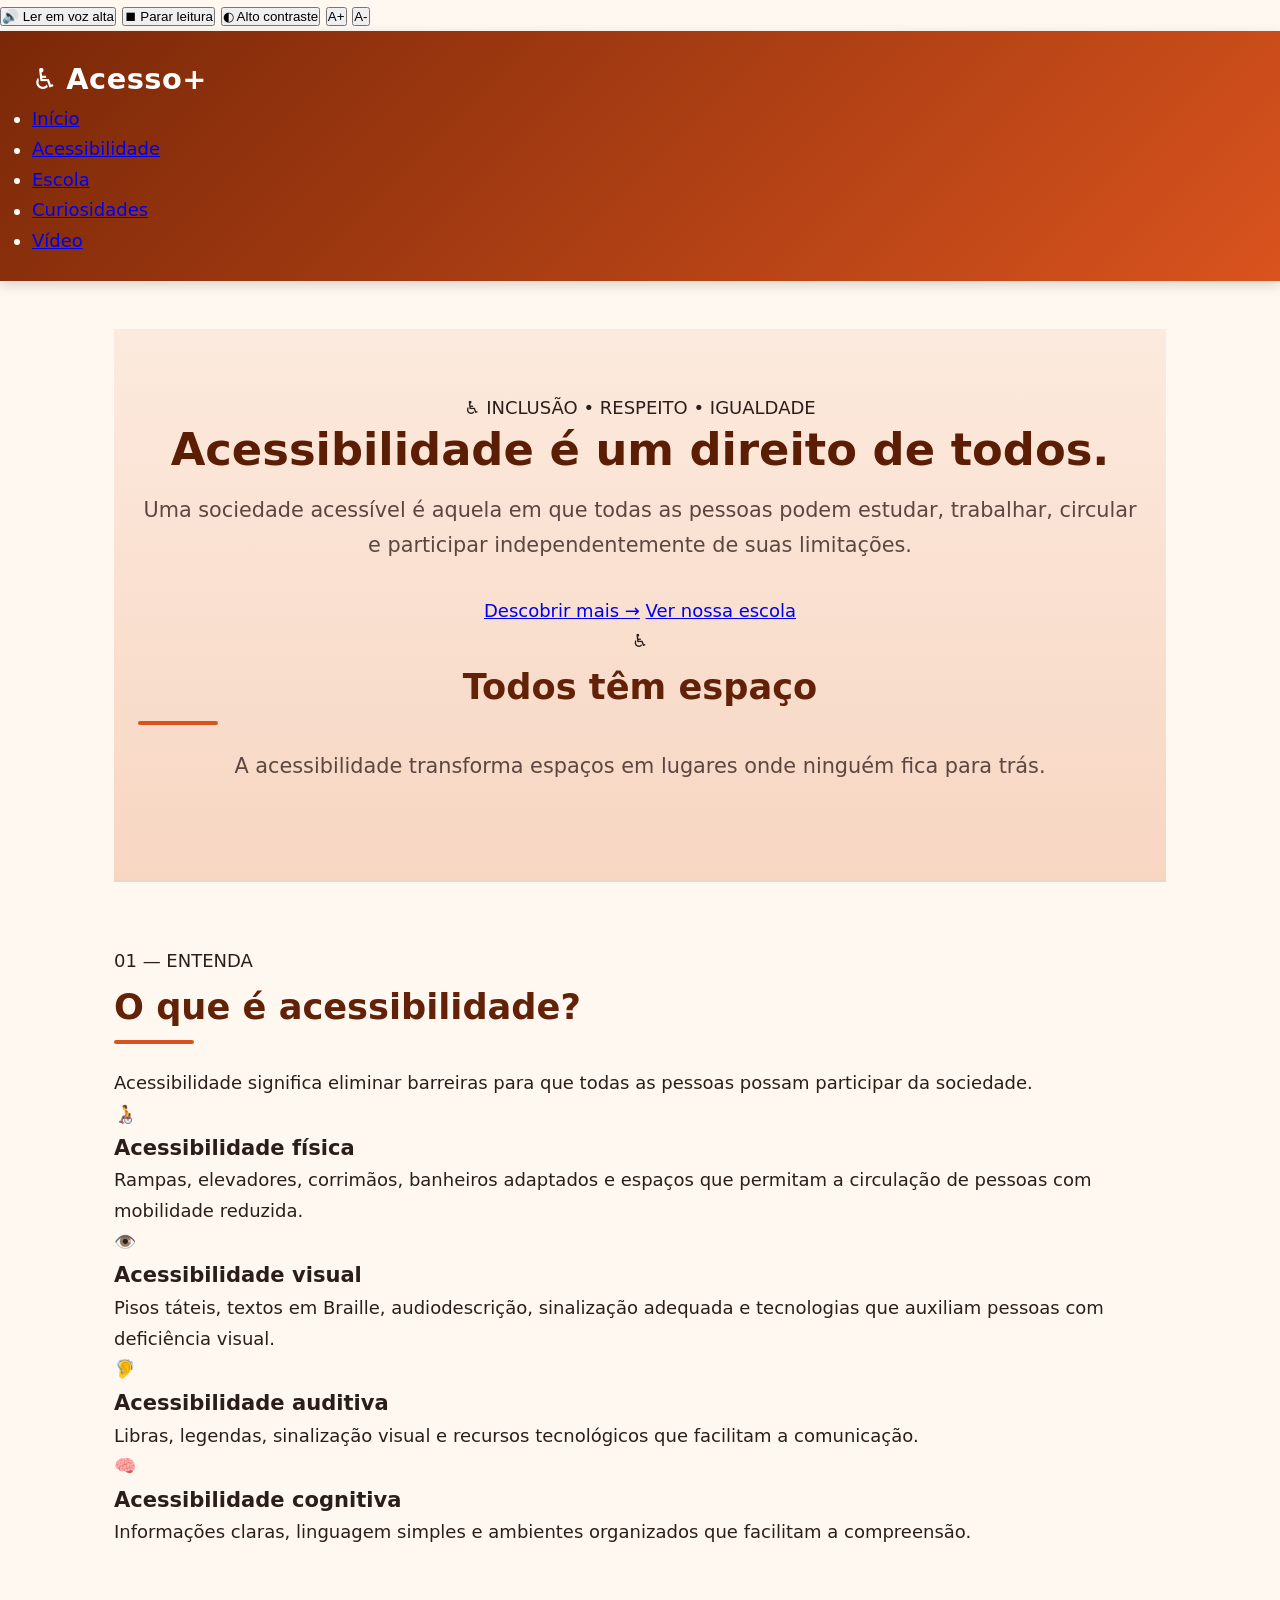
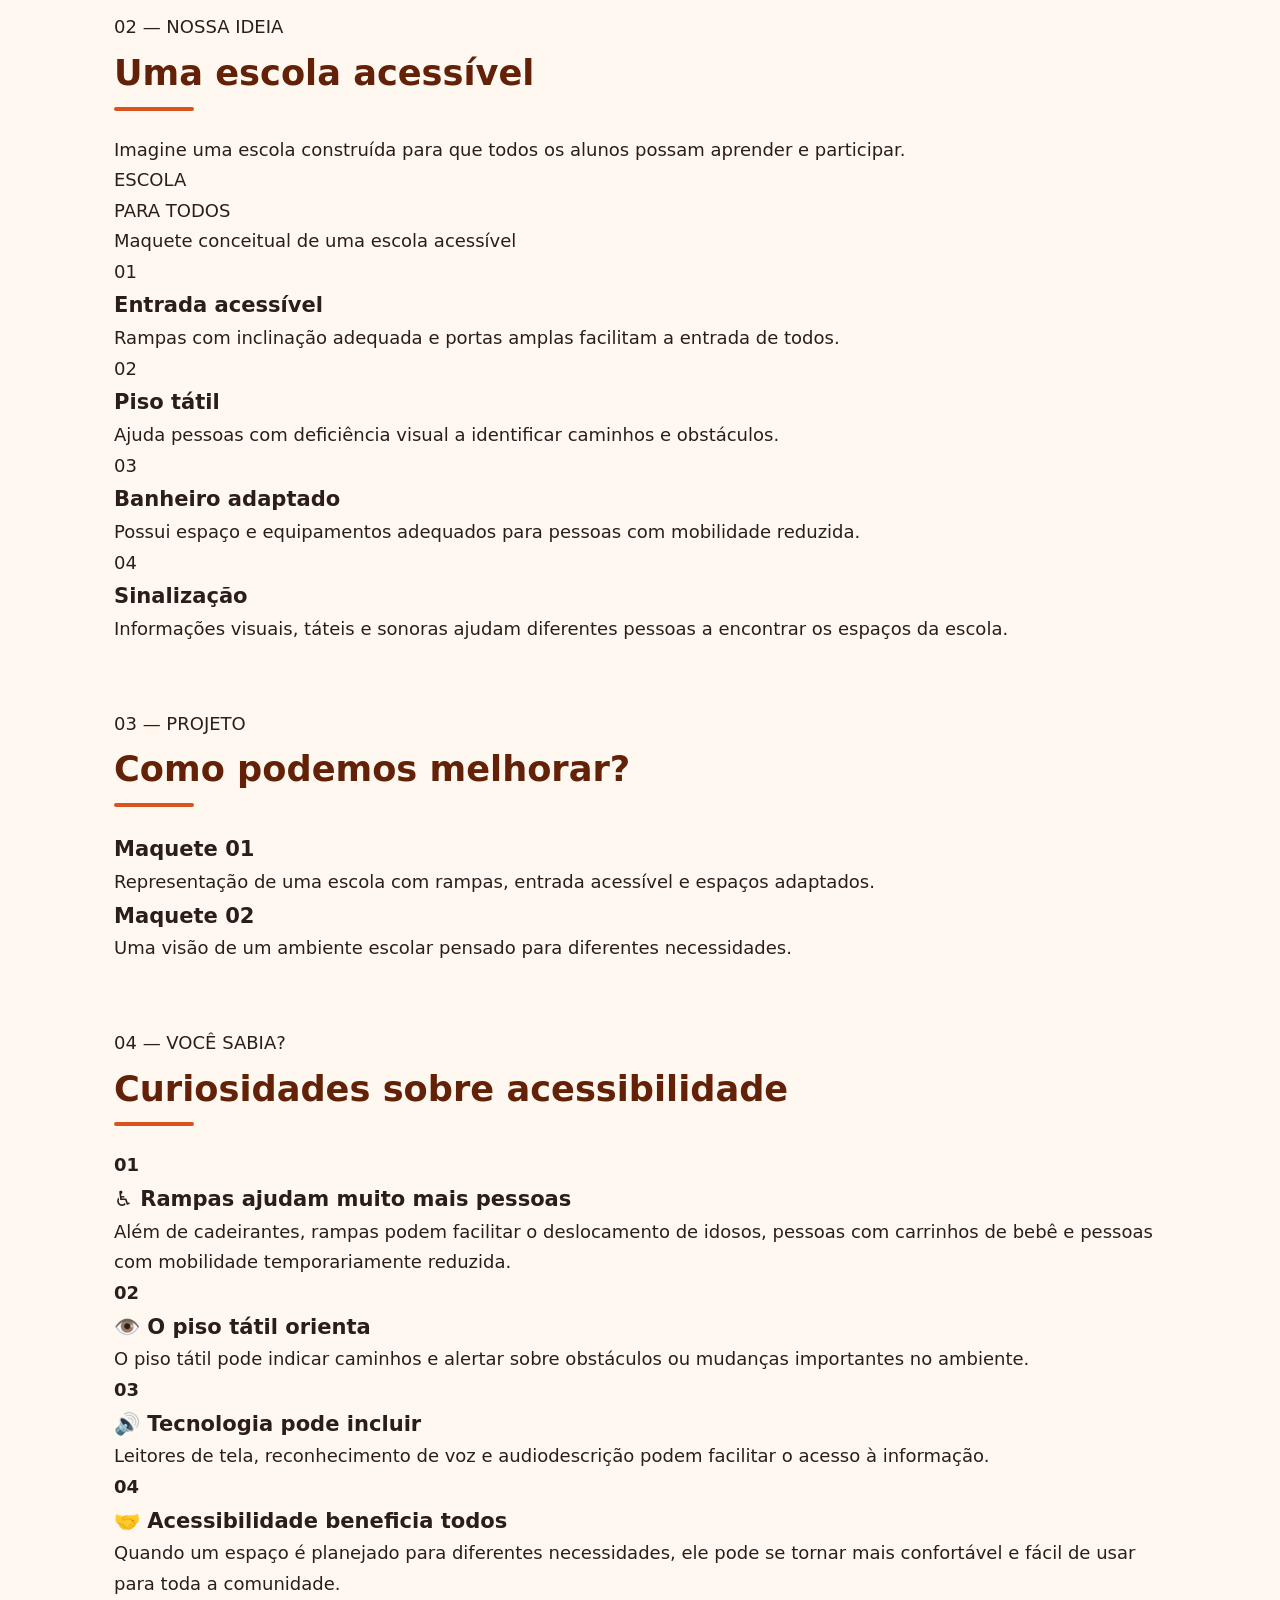
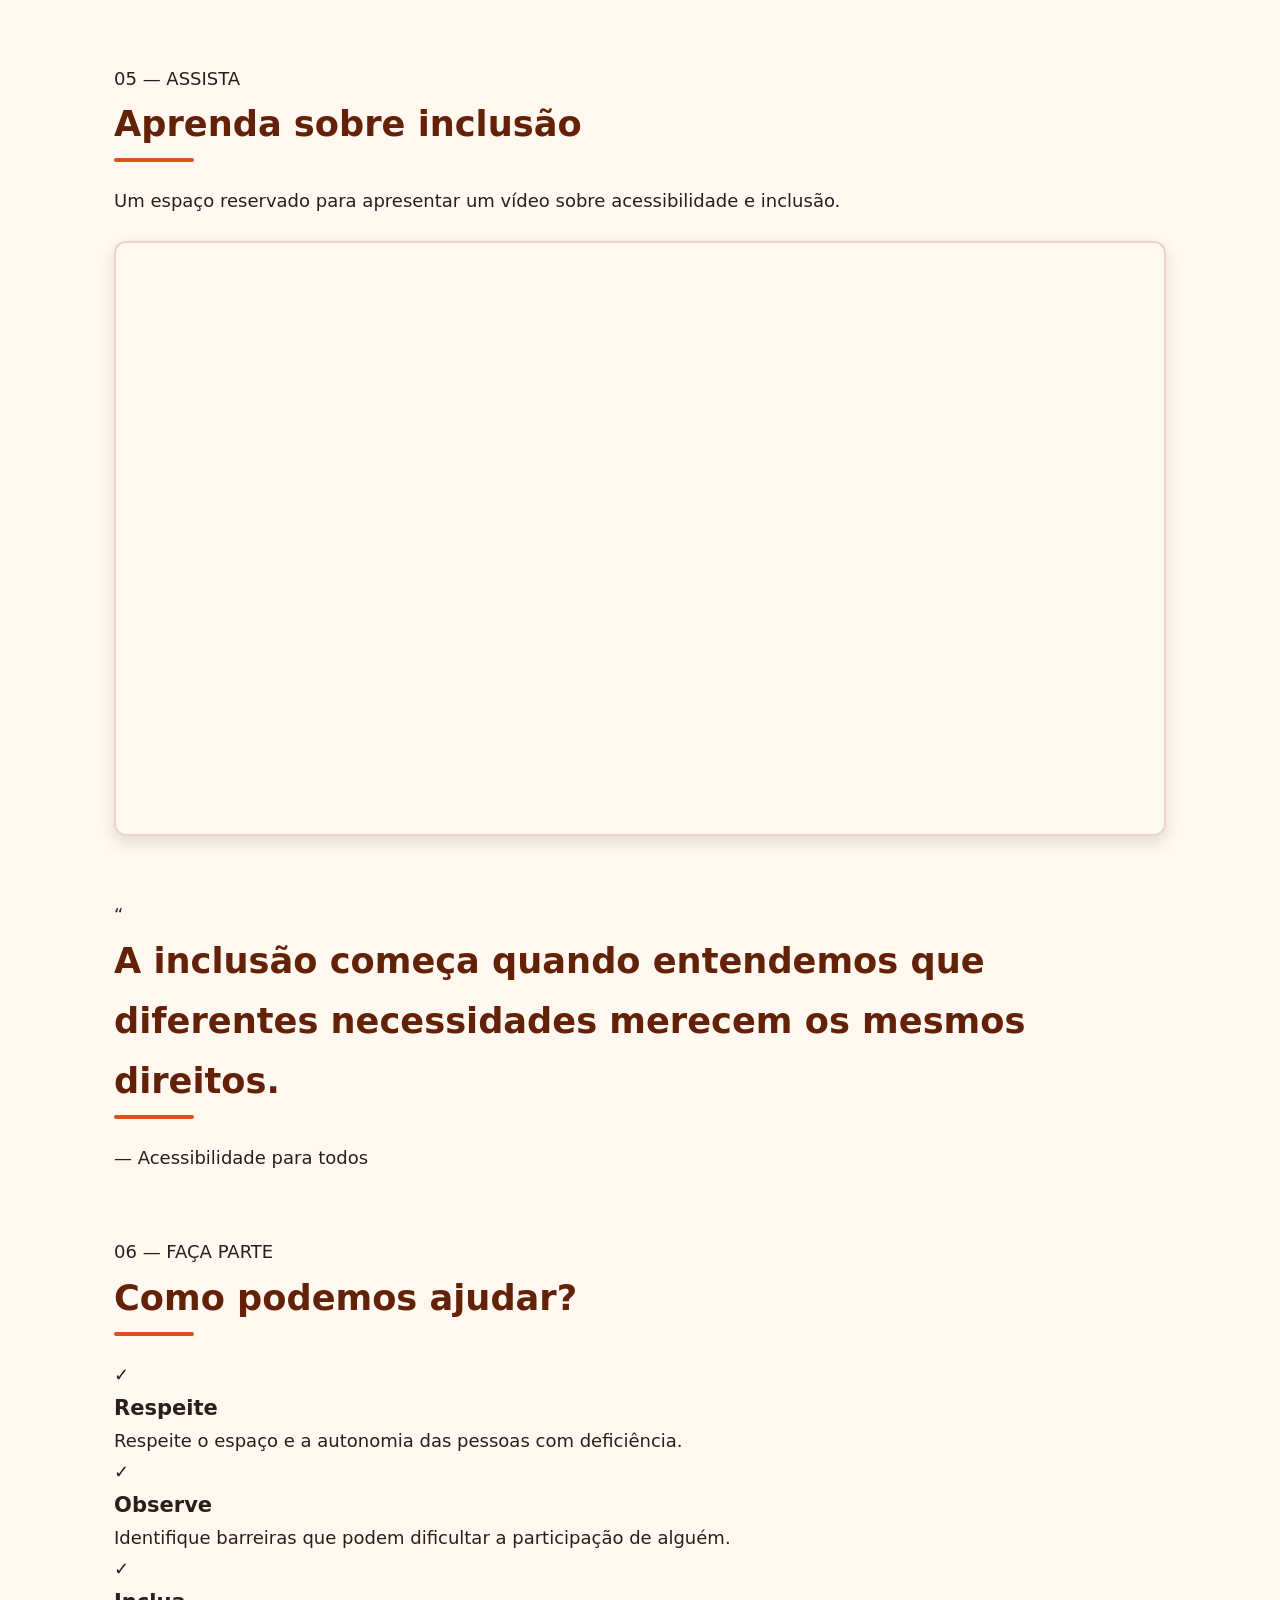
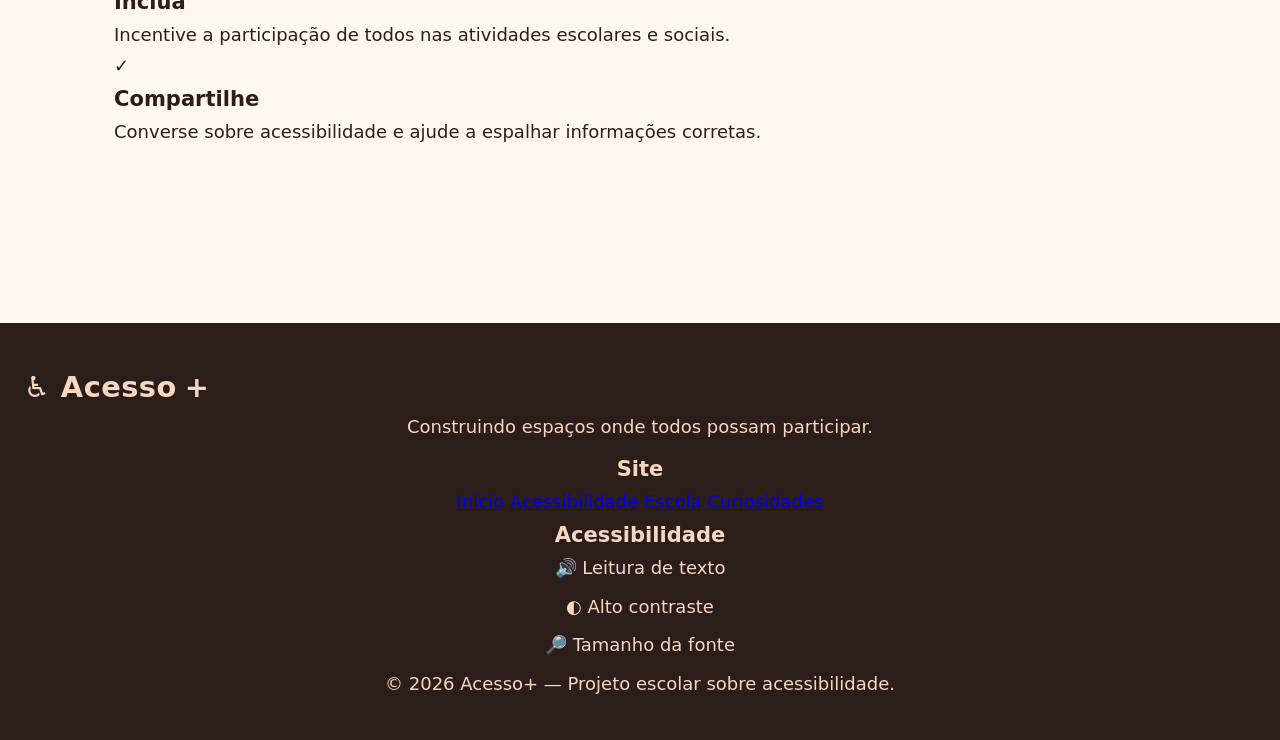
<file: index1.html>
<!DOCTYPE html>
<html lang="pt-BR">
<head>
    <meta charset="UTF-8">
    <meta name="viewport" content="width=device-width, initial-scale=1.0">
    <meta name="description" content="Site educativo sobre acessibilidade nas escolas.">
    <title>Acessibilidade para Todos</title>
    <link rel="stylesheet" href="style.css">
</head>

<body>

    <!-- BARRA DE ACESSIBILIDADE -->
    <div class="access-bar">
        <button onclick="lerPagina()" aria-label="Ler o conteúdo da página em voz alta">
            🔊 Ler em voz alta
        </button>

        <button onclick="pararLeitura()" aria-label="Parar leitura">
            ⏹ Parar leitura
        </button>

        <button onclick="altoContraste()" aria-label="Ativar alto contraste">
            ◐ Alto contraste
        </button>

        <button onclick="aumentarFonte()" aria-label="Aumentar tamanho da fonte">
            A+
        </button>

        <button onclick="diminuirFonte()" aria-label="Diminuir tamanho da fonte">
            A-
        </button>
    </div>

    <!-- CABEÇALHO -->
    <header>
        <nav class="navbar">
            <div class="logo">
                ♿ <span>Acesso<span class="highlight">+</span></span>
            </div>

            <ul class="menu">
                <li><a href="#inicio">Início</a></li>
                <li><a href="#sobre">Acessibilidade</a></li>
                <li><a href="#escola">Escola</a></li>
                <li><a href="#curiosidades">Curiosidades</a></li>
                <li><a href="#video">Vídeo</a></li>
            </ul>
        </nav>
    </header>

    <!-- HERO -->
    <main>

        <section id="inicio" class="hero">
            <div class="hero-text">
                <span class="tag">♿ INCLUSÃO • RESPEITO • IGUALDADE</span>

                <h1>
                    Acessibilidade é
                    <span>um direito de todos.</span>
                </h1>

                <p>
                    Uma sociedade acessível é aquela em que todas as pessoas
                    podem estudar, trabalhar, circular e participar
                    independentemente de suas limitações.
                </p>

                <div class="hero-buttons">
                    <a href="#sobre" class="btn primary">Descobrir mais →</a>
                    <a href="#escola" class="btn secondary">Ver nossa escola</a>
                </div>
            </div>

            <div class="hero-card">
                <div class="wheelchair">♿</div>
                <h2>Todos têm espaço</h2>
                <p>
                    A acessibilidade transforma espaços em lugares onde
                    ninguém fica para trás.
                </p>
            </div>
        </section>

        <!-- SOBRE -->
        <section id="sobre" class="section">
            <div class="section-title">
                <span>01 — ENTENDA</span>
                <h2>O que é acessibilidade?</h2>
                <p>
                    Acessibilidade significa eliminar barreiras para que
                    todas as pessoas possam participar da sociedade.
                </p>
            </div>

            <div class="cards">

                <article class="info-card">
                    <div class="icon">🧑‍🦽</div>
                    <h3>Acessibilidade física</h3>
                    <p>
                        Rampas, elevadores, corrimãos, banheiros adaptados
                        e espaços que permitam a circulação de pessoas
                        com mobilidade reduzida.
                    </p>
                </article>

                <article class="info-card">
                    <div class="icon">👁️</div>
                    <h3>Acessibilidade visual</h3>
                    <p>
                        Pisos táteis, textos em Braille, audiodescrição,
                        sinalização adequada e tecnologias que auxiliam
                        pessoas com deficiência visual.
                    </p>
                </article>

                <article class="info-card">
                    <div class="icon">🦻</div>
                    <h3>Acessibilidade auditiva</h3>
                    <p>
                        Libras, legendas, sinalização visual e recursos
                        tecnológicos que facilitam a comunicação.
                    </p>
                </article>

                <article class="info-card">
                    <div class="icon">🧠</div>
                    <h3>Acessibilidade cognitiva</h3>
                    <p>
                        Informações claras, linguagem simples e ambientes
                        organizados que facilitam a compreensão.
                    </p>
                </article>

            </div>
        </section>

        <!-- ESCOLA -->
        <section id="escola" class="school-section">

            <div class="section-title light">
                <span>02 — NOSSA IDEIA</span>
                <h2>Uma escola acessível</h2>
                <p>
                    Imagine uma escola construída para que todos os alunos
                    possam aprender e participar.
                </p>
            </div>

            <div class="school-content">

                <div class="school-image">
                    <div class="image-placeholder">
                        <div class="school-building">
                            <div class="school-roof"></div>
                            <div class="school-wall">
                                <div class="school-sign">ESCOLA<br>PARA TODOS</div>
                                <div class="windows">
                                    <span></span>
                                    <span></span>
                                    <span></span>
                                </div>
                                <div class="door"></div>
                            </div>
                            <div class="ramp"></div>
                        </div>
                    </div>
                    <p>Maquete conceitual de uma escola acessível</p>
                </div>

                <div class="school-text">

                    <div class="feature">
                        <span>01</span>
                        <div>
                            <h3>Entrada acessível</h3>
                            <p>
                                Rampas com inclinação adequada e portas
                                amplas facilitam a entrada de todos.
                            </p>
                        </div>
                    </div>

                    <div class="feature">
                        <span>02</span>
                        <div>
                            <h3>Piso tátil</h3>
                            <p>
                                Ajuda pessoas com deficiência visual a
                                identificar caminhos e obstáculos.
                            </p>
                        </div>
                    </div>

                    <div class="feature">
                        <span>03</span>
                        <div>
                            <h3>Banheiro adaptado</h3>
                            <p>
                                Possui espaço e equipamentos adequados
                                para pessoas com mobilidade reduzida.
                            </p>
                        </div>
                    </div>

                    <div class="feature">
                        <span>04</span>
                        <div>
                            <h3>Sinalização</h3>
                            <p>
                                Informações visuais, táteis e sonoras
                                ajudam diferentes pessoas a encontrar
                                os espaços da escola.
                            </p>
                        </div>
                    </div>

                </div>

            </div>

        </section>

        <!-- SEGUNDA MAQUETE -->
        <section class="model-section">

            <div class="section-title">
                <span>03 — PROJETO</span>
                <h2>Como podemos melhorar?</h2>
            </div>

            <div class="model-grid">

                <div class="model-card">
                    <div class="model-illustration">
                        <div class="mini-school">
                            <div class="mini-roof"></div>
                            <div class="mini-building">
                                <div class="mini-window"></div>
                                <div class="mini-window"></div>
                                <div class="mini-door"></div>
                            </div>
                            <div class="mini-ramp"></div>
                        </div>
                    </div>

                    <div class="model-info">
                        <h3>Maquete 01</h3>
                        <p>
                            Representação de uma escola com rampas,
                            entrada acessível e espaços adaptados.
                        </p>
                    </div>
                </div>

                <div class="model-card">
                    <div class="model-illustration second">
                        <div class="mini-school">
                            <div class="mini-roof"></div>
                            <div class="mini-building">
                                <div class="mini-window"></div>
                                <div class="mini-window"></div>
                                <div class="mini-door"></div>
                            </div>
                            <div class="mini-ramp"></div>
                        </div>
                    </div>

                    <div class="model-info">
                        <h3>Maquete 02</h3>
                        <p>
                            Uma visão de um ambiente escolar pensado
                            para diferentes necessidades.
                        </p>
                    </div>
                </div>

            </div>

        </section>

        <!-- CURIOSIDADES -->
        <section id="curiosidades" class="curiosity-section">

            <div class="section-title light">
                <span>04 — VOCÊ SABIA?</span>
                <h2>Curiosidades sobre acessibilidade</h2>
            </div>

            <div class="curiosity-grid">

                <div class="curiosity">
                    <strong>01</strong>
                    <h3>♿ Rampas ajudam muito mais pessoas</h3>
                    <p>
                        Além de cadeirantes, rampas podem facilitar o
                        deslocamento de idosos, pessoas com carrinhos de
                        bebê e pessoas com mobilidade temporariamente reduzida.
                    </p>
                </div>

                <div class="curiosity">
                    <strong>02</strong>
                    <h3>👁️ O piso tátil orienta</h3>
                    <p>
                        O piso tátil pode indicar caminhos e alertar sobre
                        obstáculos ou mudanças importantes no ambiente.
                    </p>
                </div>

                <div class="curiosity">
                    <strong>03</strong>
                    <h3>🔊 Tecnologia pode incluir</h3>
                    <p>
                        Leitores de tela, reconhecimento de voz e
                        audiodescrição podem facilitar o acesso à informação.
                    </p>
                </div>

                <div class="curiosity">
                    <strong>04</strong>
                    <h3>🤝 Acessibilidade beneficia todos</h3>
                    <p>
                        Quando um espaço é planejado para diferentes
                        necessidades, ele pode se tornar mais confortável
                        e fácil de usar para toda a comunidade.
                    </p>
                </div>

            </div>

        </section>

        <!-- VÍDEO -->
        <section id="video" class="video-section">

            <div class="section-title">
                <span>05 — ASSISTA</span>
                <h2>Aprenda sobre inclusão</h2>
                <p>
                    Um espaço reservado para apresentar um vídeo sobre
                    acessibilidade e inclusão.
                </p>
            </div>

            <div class="video-container">

                <!-- SUBSTITUA O LINK PELO VÍDEO DO SEU TRABALHO -->
                <iframe
                    src="https://www.youtube.com/embed/Scxs7L0vhZ4"
                    title="Vídeo sobre acessibilidade e inclusão"
                    allowfullscreen>
                </iframe>

            </div>

        </section>

        <!-- FRASE -->
        <section class="quote-section">
            <div class="quote">
                <span>“</span>
                <h2>
                    A inclusão começa quando entendemos que
                    diferentes necessidades merecem os mesmos direitos.
                </h2>
                <p>— Acessibilidade para todos</p>
            </div>
        </section>

        <!-- COMO AJUDAR -->
        <section class="help-section">

            <div class="section-title">
                <span>06 — FAÇA PARTE</span>
                <h2>Como podemos ajudar?</h2>
            </div>

            <div class="help-grid">

                <div>
                    <span>✓</span>
                    <h3>Respeite</h3>
                    <p>
                        Respeite o espaço e a autonomia das pessoas com
                        deficiência.
                    </p>
                </div>

                <div>
                    <span>✓</span>
                    <h3>Observe</h3>
                    <p>
                        Identifique barreiras que podem dificultar a
                        participação de alguém.
                    </p>
                </div>

                <div>
                    <span>✓</span>
                    <h3>Inclua</h3>
                    <p>
                        Incentive a participação de todos nas atividades
                        escolares e sociais.
                    </p>
                </div>

                <div>
                    <span>✓</span>
                    <h3>Compartilhe</h3>
                    <p>
                        Converse sobre acessibilidade e ajude a espalhar
                        informações corretas.
                    </p>
                </div>

            </div>

        </section>

    </main>

    <!-- RODAPÉ -->
    <footer>

        <div class="footer-content">

            <div>
                <div class="logo">
                    ♿ Acesso<span class="highlight">+</span>
                </div>

                <p>
                    Construindo espaços onde todos possam participar.
                </p>
            </div>

            <div class="footer-links">
                <h3>Site</h3>
                <a href="#inicio">Início</a>
                <a href="#sobre">Acessibilidade</a>
                <a href="#escola">Escola</a>
                <a href="#curiosidades">Curiosidades</a>
            </div>

            <div class="footer-links">
                <h3>Acessibilidade</h3>
                <p>🔊 Leitura de texto</p>
                <p>◐ Alto contraste</p>
                <p>🔎 Tamanho da fonte</p>
            </div>

        </div>

        <div class="copyright">
            © 2026 Acesso+ — Projeto escolar sobre acessibilidade.
        </div>

    </footer>

    <script src="script.js"></script>

</body>
</html>
</file>
<file: style.css>
/* ===================================================
   VARIÁVEIS DE CORES QUENTES E CONFIGURAÇÕES GERAIS
   =================================================== */
:root {
  --bg-warm-primary: #fff8f0;
  --bg-warm-secondary: #fceade;
  --accent-warm: #d9531e;
  --accent-hover: #b83d0f;
  --accent-gold: #e5989b;
  --text-main: #2b1e1a;
  --text-muted: #5c4740;
  --card-bg: #ffffff;
  --border-color: #eed5c5;
  --focus-outline: #005fcc;
}

* {
  box-sizing: border-box;
  margin: 0;
  padding: 0;
}

body {
  font-family: 'Segoe UI', system-ui, -apple-system, sans-serif;
  background-color: var(--bg-warm-primary);
  color: var(--text-main);
  line-height: 1.7;
  font-size: 1.125rem;
}

/* Foco acessível visível para navegação por teclado */
a:focus, button:focus, [tabindex="0"]:focus {
  outline: 4px solid var(--focus-outline);
  outline-offset: 3px;
}

/* Link de atalho direto para o conteúdo */
.skip-link {
  position: absolute;
  top: -50px;
  left: 10px;
  background: #000;
  color: #fff;
  padding: 10px 15px;
  z-index: 100;
  text-decoration: none;
  border-radius: 4px;
  transition: top 0.2s;
}

.skip-link:focus {
  top: 10px;
}

/* ===================================================
   CABEÇALHO E BARRA DE FERRAMENTAS DE ACESSIBILIDADE
   =================================================== */
header {
  background: linear-gradient(135deg, #7a2808, var(--accent-warm));
  color: #ffffff;
  padding: 1.5rem 2rem;
  box-shadow: 0 4px 12px rgba(0,0,0,0.15);
  position: sticky;
  top: 0;
  z-index: 50;
}

.header-container {
  max-width: 1200px;
  margin: 0 auto;
  display: flex;
  justify-content: space-between;
  align-items: center;
  flex-wrap: wrap;
  gap: 1rem;
}

.logo {
  font-size: 1.8rem;
  font-weight: bold;
  letter-spacing: 0.5px;
  display: flex;
  align-items: center;
  gap: 0.5rem;
}

.accessibility-tools {
  display: flex;
  gap: 0.75rem;
  align-items: center;
  flex-wrap: wrap;
}

.btn-tool {
  background-color: #ffffff;
  color: var(--accent-warm);
  border: 2px solid #ffffff;
  padding: 0.6rem 1.2rem;
  font-size: 1rem;
  font-weight: 700;
  border-radius: 30px;
  cursor: pointer;
  display: inline-flex;
  align-items: center;
  gap: 0.5rem;
  transition: all 0.2s ease-in-out;
}

.btn-tool:hover {
  background-color: var(--bg-warm-secondary);
  color: var(--accent-hover);
}

.btn-tool.speaking {
  background-color: #ffeb3b;
  color: #000;
}

/* ===================================================
   HERO SECTION (BANNER QUENTE)
   =================================================== */
.hero {
  background: linear-gradient(180deg, #fceade 0%, #f7d6c2 100%);
  padding: 4rem 1.5rem;
  text-align: center;
  border-bottom: 2px solid var(--border-color);
}

.hero-content {
  max-width: 900px;
  margin: 0 auto;
}

.hero h1 {
  font-size: 2.8rem;
  color: #5c1d05;
  margin-bottom: 1rem;
  line-height: 1.2;
}

.hero p {
  font-size: 1.3rem;
  color: var(--text-muted);
  margin-bottom: 2rem;
}

/* ===================================================
   SEÇÕES PRINCIPAIS
   =================================================== */
main {
  max-width: 1100px;
  margin: 0 auto;
  padding: 3rem 1.5rem;
}

section {
  margin-bottom: 4rem;
}

h2 {
  font-size: 2.2rem;
  color: #632107;
  margin-bottom: 1.5rem;
  position: relative;
  padding-bottom: 0.5rem;
}

h2::after {
  content: '';
  position: absolute;
  bottom: 0;
  left: 0;
  width: 80px;
  height: 4px;
  background-color: var(--accent-warm);
  border-radius: 2px;
}

/* Cartões de Informações e Curiosidades */
.grid-cards {
  display: grid;
  grid-template-columns: repeat(auto-fit, minmax(300px, 1fr));
  gap: 1.5rem;
  margin-top: 1.5rem;
}

.card {
  background-color: var(--card-bg);
  border: 1px solid var(--border-color);
  border-radius: 12px;
  padding: 1.8rem;
  box-shadow: 0 4px 10px rgba(0,0,0,0.04);
  transition: transform 0.2s, box-shadow 0.2s;
}

.card:hover {
  transform: translateY(-4px);
  box-shadow: 0 8px 20px rgba(217, 83, 30, 0.15);
}

.card h3 {
  color: var(--accent-warm);
  margin-bottom: 0.8rem;
  font-size: 1.4rem;
}

/* ===================================================
   GALERIA: MAQUETE DE ESCOLA ACESSÍVEL (IA)
   =================================================== */
.gallery-grid {
  display: grid;
  grid-template-columns: repeat(auto-fit, minmax(320px, 1fr));
  gap: 2rem;
  margin-top: 2rem;
}

.gallery-card {
  background: var(--card-bg);
  border: 1px solid var(--border-color);
  border-radius: 12px;
  overflow: hidden;
  box-shadow: 0 4px 12px rgba(0,0,0,0.06);
}

.gallery-card img {
  width: 100%;
  height: 260px;
  object-fit: cover;
  display: block;
}

.gallery-card .caption {
  padding: 1.2rem;
}

.gallery-card .caption h3 {
  font-size: 1.25rem;
  color: #632107;
  margin-bottom: 0.5rem;
}

.tag-ia {
  display: inline-block;
  background-color: var(--bg-warm-secondary);
  color: var(--accent-warm);
  font-weight: bold;
  font-size: 0.85rem;
  padding: 0.2rem 0.6rem;
  border-radius: 4px;
  margin-bottom: 0.5rem;
}

/* ===================================================
   SEÇÃO DE VÍDEO
   =================================================== */
.video-container {
  position: relative;
  padding-bottom: 56.25%; /* Proporção 16:9 */
  height: 0;
  overflow: hidden;
  border-radius: 12px;
  box-shadow: 0 6px 16px rgba(0,0,0,0.12);
  border: 2px solid var(--border-color);
  margin-top: 1.5rem;
}

.video-container iframe {
  position: absolute;
  top: 0;
  left: 0;
  width: 100%;
  height: 100%;
  border: 0;
}

/* ===================================================
   RODAPÉ
   =================================================== */
footer {
  background-color: #2b1e1a;
  color: #f7d6c2;
  padding: 2.5rem 1.5rem;
  text-align: center;
  margin-top: 4rem;
}

footer p {
  margin-bottom: 0.5rem;
}

/* Responsividade adicional */
@media (max-width: 600px) {
  .hero h1 { font-size: 2rem; }
  .header-container { justify-content: center; text-align: center; }
}
</file>
